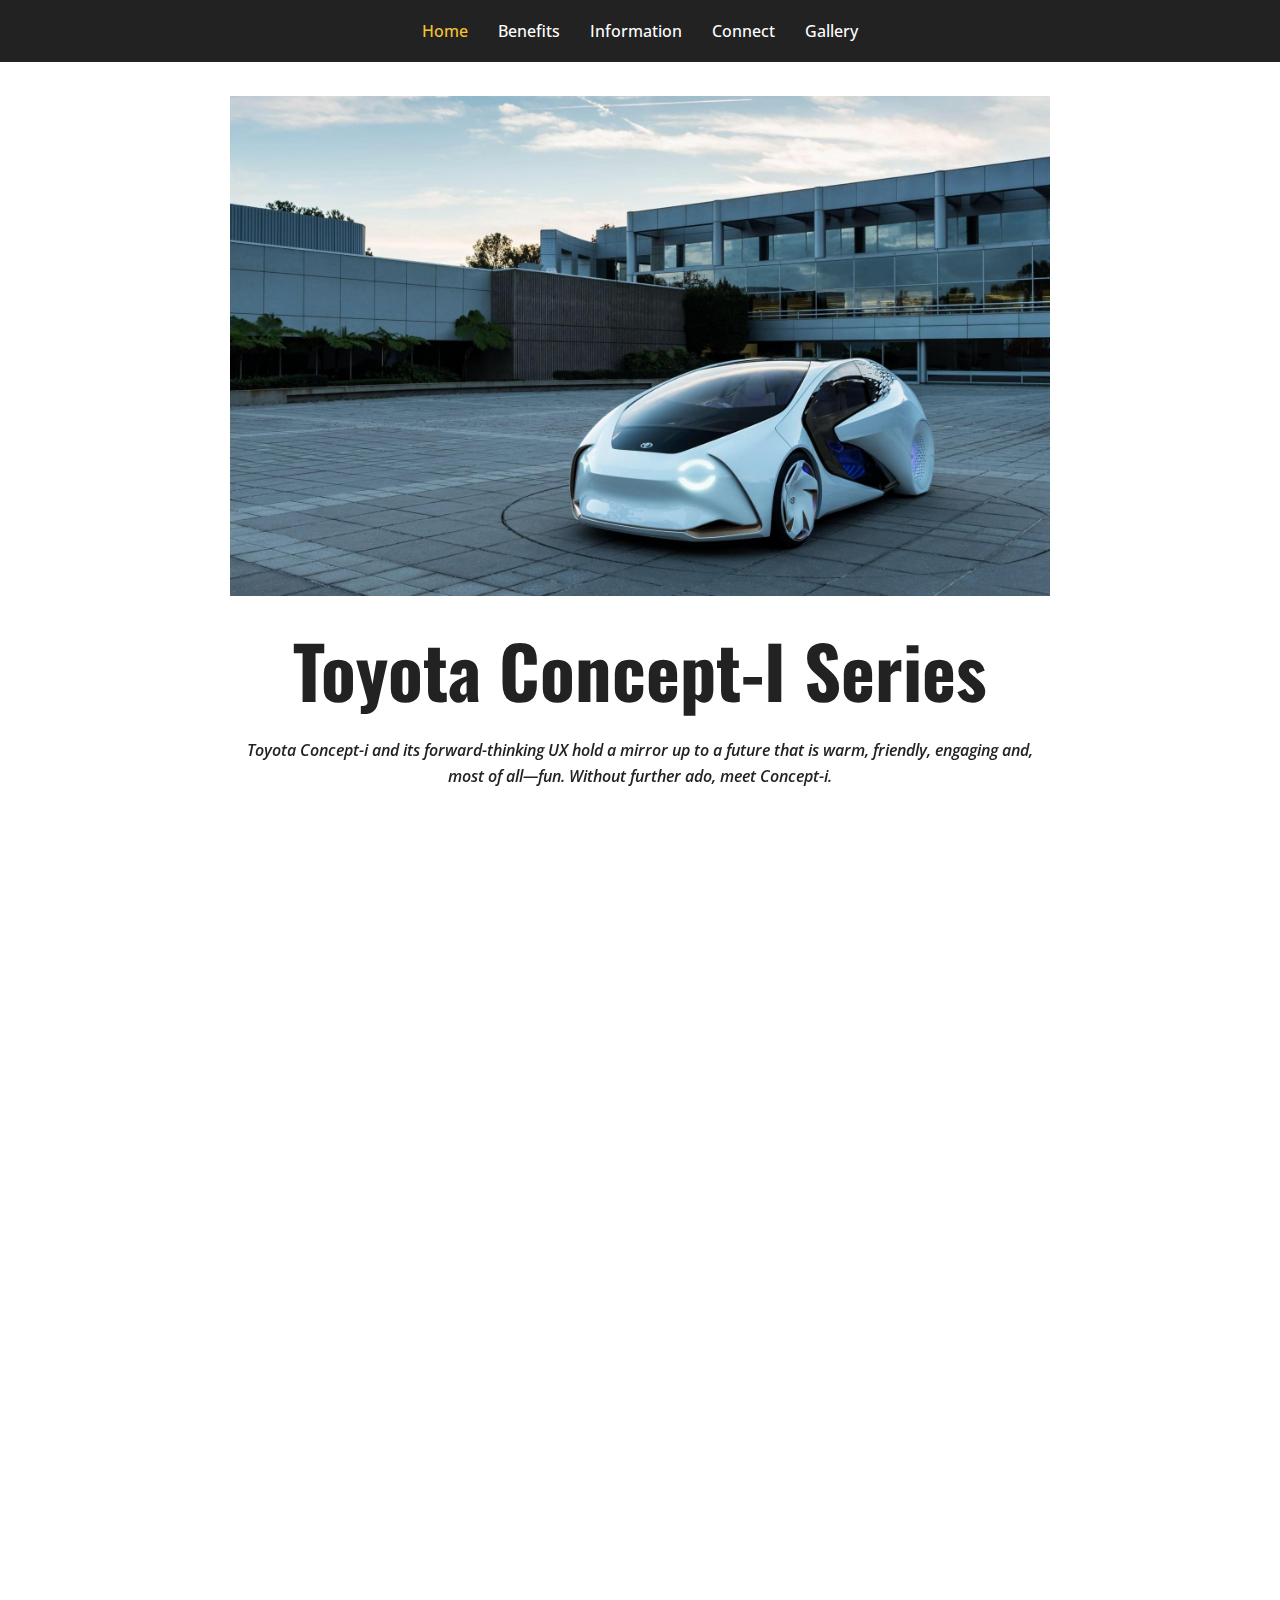
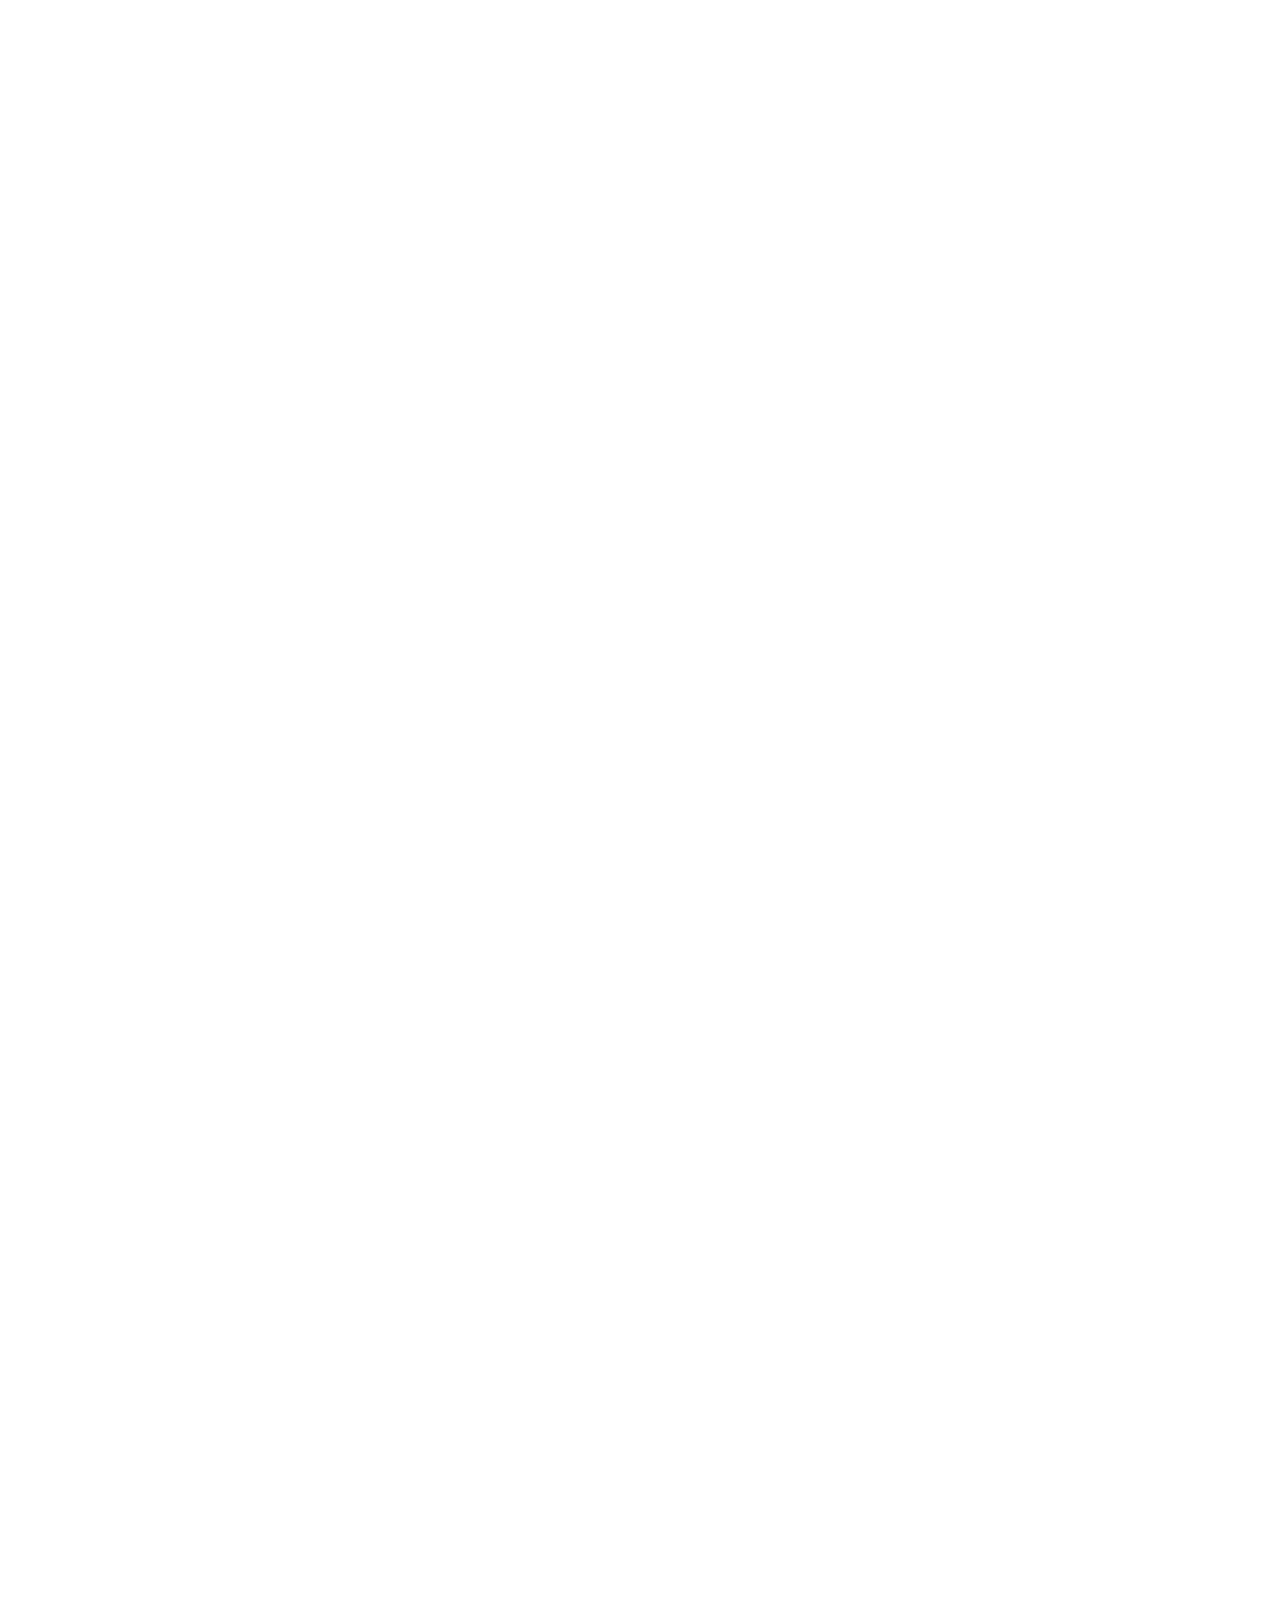
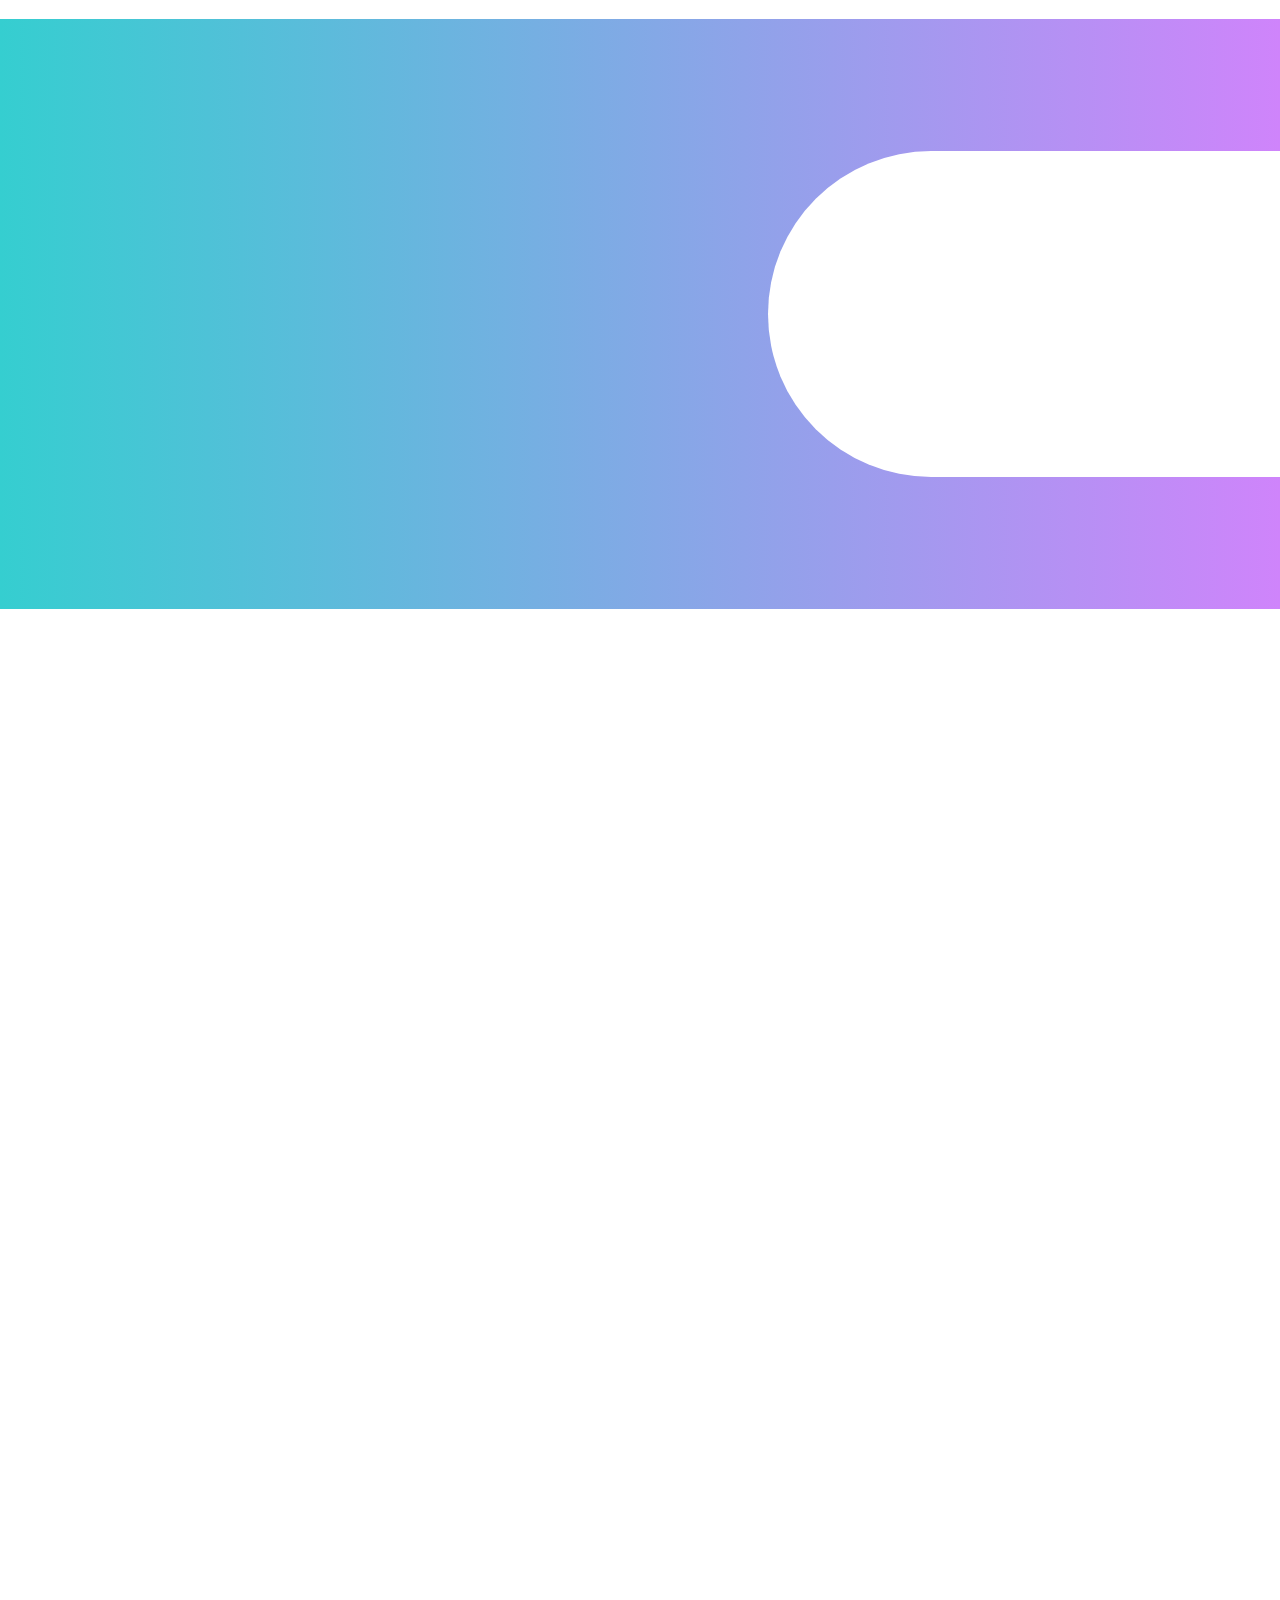
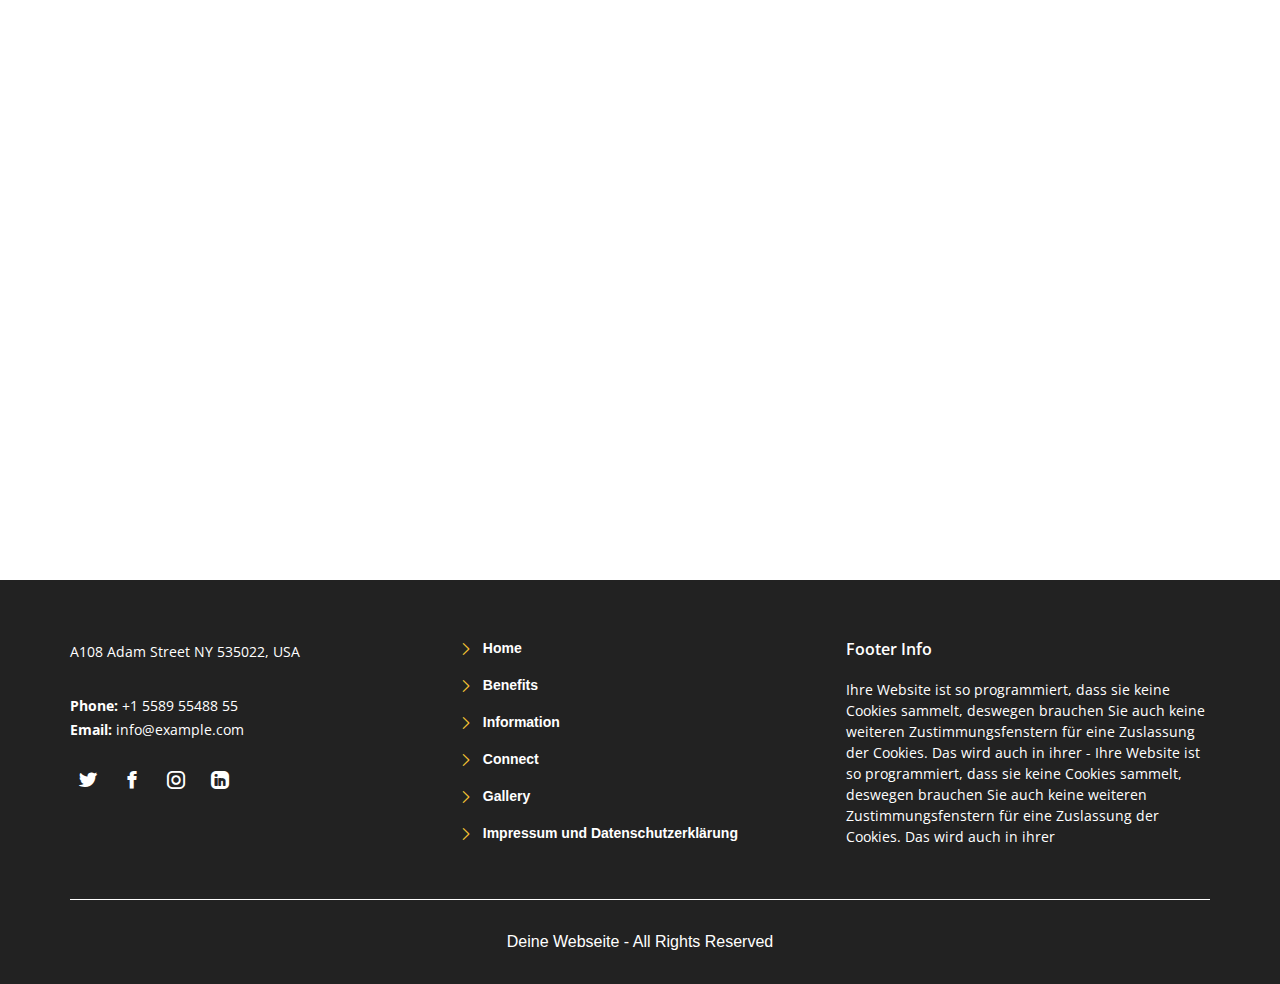
<file: index.html>
<!DOCTYPE html>
<html lang="en">
<head>
  <meta charset="UTF-8">
  <meta http-equiv="X-UA-Compatible" content="IE=edge">
  <meta name="viewport" content="width=device-width, initial-scale=1.0">

  <!-- jQuery -->
  <script src="https://code.jquery.com/jquery-3.6.0.min.js"
    integrity="sha256-/xUj+3OJU5yExlq6GSYGSHk7tPXikynS7ogEvDej/m4=" crossorigin="anonymous" defer></script>

  <!-- Fonts Start -->
  <link href="https://fonts.googleapis.com/css2?family=Open+Sans:ital,wght@0,400;0,600;0,700;1,400;1,600&display=swap"
    rel="stylesheet">
  <link href="https://fonts.googleapis.com/css2?family=Oswald:wght@700&display=swap" rel="stylesheet">
  <link rel="stylesheet" href="fonts/fontello-standart-icons/css/fontello.css">
  <!-- Fonts END -->

  <!-- Gallery -->
  <link rel="stylesheet" href="https://cdn.jsdelivr.net/npm/@fancyapps/ui/dist/fancybox.css" />

  <!-- AOS -->
  <link rel=" stylesheet" href="libs/aos.js/aos.css">

  <!-- Fancybox -->
  <script src="https://cdn.jsdelivr.net/npm/@fancyapps/ui@4.0/dist/fancybox.umd.js" defer></script>

  <!-- AOS -->
  <script src="libs/aos.js/aos.js" defer></script>

  <!-- App.js -->
  <script src="js/app.js" defer></script>

  <link rel="stylesheet" href="css/style.css">
  <title>Main</title>

  <style>
    :root {
      /* Main */
      --mainTextColor: #222;
      --secondaryTextColor: #fff;

      /* Button */
      --buttonBGColor: #222;
      --buttonBGColorHover: #383838;
      --buttonTextColor: #fff;

      /* Header */
      --headerBG: #222;
      --headerTextColor: #fff;

      /* Header Mobile */
      --headerBG-m: transparent;
      --headerTextColor-m: #222;

      --burgerMenuLines: #222;
      --burgerMenuLinesActive: #fff;
      --burgerMenuLinesBG: #222;
      --burgerMenuBG: #fff;

      /* Info Section */
      --shapeBGColor: #fff;

      /* Footer */
      --footerBG: #222;
      --footerTextColor: #fff;
      --linkHover: rgb(247, 194, 51);
    }
  </style>
</head>

<body>
  <div class="wrapper">
    <header class="header">
  <div class="container">
    <div class="header__body">
      <ul class="nav__links">
        <li class="nav__link link">
          <a href="#s-hero" class="link__items">Home</a>
        </li>
        <li class="nav__link link">
          <a href="#s-benefits" class="link__items">Benefits</a>
        </li>
        <li class="nav__link link">
          <a href="#s-info" class="link__items">Information</a>
        </li>
        <li class="nav__link link">
          <a href="#s-connect" class="link__items">Connect</a>
        </li>
        <li class="nav__link link">
          <a href="#s-gallery" class="link__items">Gallery</a>
        </li>
      </ul>

      <div class="burger-menu">
        <div class="burger-menu__button">
          <input class="checkbox" type="checkbox" id="checkbox"></input>
          <label class="burger-menu__lines" for="checkbox">
            <div class="burger-menu__line"></div>
            <div class="burger-menu__line"></div>
            <div class="burger-menu__line"></div>
          </label>
        </div>
        <div class="burger-menu__content"></div>
        <div class="backdrop"></div>
      </div>
    </div>
  </div>
</header>

    <main>
      <section class="hero section-anchor" id="s-hero">
  <div class="container">
    <div class="hero__body">
      <div class="hero__image" data-aos="zoom-in">
        <img class="fancybox-img-single" src="img/section1-img 1.jpg" alt="Hero Image">
      </div>
      <div class="hero__text-content" data-aos="fade-up" data-aos-delay="200">
        <h1 class="hero__title">Toyota Concept-I Series</h1>
        <div class="hero__description">
          Toyota Concept-i and its forward-thinking UX hold a mirror up to a future that is warm, friendly, engaging
          and,
          most of all—fun. Without further ado, meet Concept-i.
        </div>
      </div>
    </div>
  </div>
</section>
      <section class="benefits section-anchor" id="s-benefits">
  <div class="benefits__body">
    <!-- section 1 -->
    <div class="benefits__section section-block section-block_1 section-block_left">

      <!-- left block -->
      <div class="section-block__body_left" data-aos="fade-right">
        <div class="section-block__image">
          <img class="fancybox-img-single" src="img/benefits/section-1__img.jpg" alt="section-block image">
        </div>
      </div>
      <!-- left block -->

      <!-- right block -->
      <div class="section-block__body_right" data-aos="fade-up">
        <div class="section-block__title_wrapper">
          <h2 class="section-block__title">
            The future has arrived.
          </h2>
          <img src="img/section-title_img.png" alt="section-block title image">
        </div>
        <div class="section-block__text">
          While we can't predict the future, we can inspire it. So what will our cars look like and how will they
          function? Will we drive them or will they drive us? That seems to be the question on everyone's mind. Well,
          we have an idea. Cars are for people who want to go to more places safely and efficiently
        </div>
      </div>
      <!-- right block -->
    </div>
    <!-- section 1 -->

    <!-- section 2 -->
    <div class="benefits__section section-block section-block_2 section-block_right">

      <!-- left block -->
      <div class="section-block__body_left" data-aos="fade-left">
        <div class="section-block__image">
          <img class="fancybox-img-single" src="img/benefits/section-2__img.jpg" alt="section-block image">
        </div>
      </div>
      <!-- left block -->

      <!-- right block -->
      <div class="section-block__body_right" data-aos="fade-up">
        <div class="section-block__title_wrapper">
          <h2 class="section-block__title">
            The future has arrived.
          </h2>
        </div>
        <div class="section-block__text">
          While we can't predict the future, we can inspire it. So what will our cars look like and how will they
          function? Will we drive them or will they drive us? That seems to be the question on everyone's mind. Well,
          we have an idea. Cars are for people who want to go to more places safely and efficiently
        </div>
        <button class="section-block__button">
          <a class="section-block__button_link" href="#">learn more</a>
        </button>
      </div>
      <!-- right block -->
    </div>
    <!-- section 2 -->

    <!-- section 3 -->
    <div class="benefits__section section-block section-block_3 section-block_right">

      <!-- left block -->
      <div class="section-block__body_left" data-aos="fade-right">
        <div class="section-block__image">
          <img class="fancybox-img-single" src="img/benefits/section-3__img.jpg" alt="section-block image">
        </div>
      </div>
      <!-- left block -->

      <!-- right block -->
      <div class="section-block__body_right" data-aos="fade-up">
        <div class="section-block__title_wrapper">
          <h2 class="section-block__title">
            The future has arrived.
          </h2>
          <img class="fancybox-img-single" src="img/section-title_img.png" alt="section-block title image">
        </div>
        <div class="section-block__text">
          While we can't predict the future, we can inspire it. So what will our cars look like and how will they
          function? Will we drive them or will they drive us? That seems to be the question on everyone's mind. Well,
          we have an idea. Cars are for people who want to go to more places safely and efficiently
        </div>
      </div>
      <!-- right block -->
    </div>
    <!-- section 3 -->

    <!-- section 4 -->
    <div class="benefits__section section-block section-block_4 section-block_left">

      <!-- left block -->
      <div class="section-block__body_left" data-aos="fade-left">
        <div class="section-block__image">
          <img class="fancybox-img-single" src="img/benefits/section-4__img.jpg" alt="section-block image">
        </div>
      </div>
      <!-- left block -->

      <!-- right block -->
      <div class="section-block__body_right" data-aos="fade-up">
        <div class="section-block__title_wrapper">
          <h2 class="section-block__title">
            The future has arrived.
          </h2>
        </div>
        <div class="section-block__text">
          While we can't predict the future, we can inspire it. So what will our cars look like and how will they
          function? Will we drive them or will they drive us? That seems to be the question on everyone's mind. Well,
          we have an idea. Cars are for people who want to go to more places safely and efficiently
        </div>
        <button class="section-block__button">
          <a class="section-block__button_link" href="#">learn more</a>
        </button>
      </div>
      <!-- right block -->
    </div>
    <!-- section 4 -->
  </div>
</section>
      <section class="info section-anchor" id="s-info">
  <div class="container">
    <div class="info__body">
      <div class="info__title-wrapper">
        <h2 class="info__title" data-aos="fade-left">
          Concept-i puts the “i” in team
        </h2>
      </div>
      <div class="info__text" data-aos="fade-up">
        In the future, we envision you, Yui and the car working together—like teammates. Now, here comes the really fun
        part. Thanks to the car's advanced automated driving technologies, people with all levels of ability can enjoy
        the ride. You're still in charge of the car. However, through biometric sensors throughout the car, Concept-i
        can detect what you're feeling. That information then gets analyzed by the car's AI. That's when the automated
        features kick in.
      </div>
    </div>
  </div>
</section>
      <section class="connect section-anchor" id="s-connect">
  <div class="connect__body">
    <!-- left block -->
    <div class="connect__body_left" data-aos="fade-right">
      <div class="connect__image">
        <img class="fancybox-img-single" src="img/benefits/section-5__img.jpg" alt="connect image">
      </div>
    </div>
    <!-- left block -->

    <!-- right block -->
    <div class="connect__body_right connect__right-block" data-aos="fade-up">
      <div class="connect__title_wrapper">
        <h2 class="connect__title">
          Join us in the future.
        </h2>
        <img src="img/section-title_img.png" alt="connect title image">
      </div>
      <div class="connect__text">
        Check out the recent unveiling of Toyota Concept-i at CES 2017. And if you want even more info, check out our
        recent press release.
      </div>
      <button class="connect__button">
        <a class="connect__button_link" href="#">join now</a>
      </button>
    </div>
    <!-- right block -->
  </div>
</section>
      <section class="gallery section-anchor" id="s-gallery">
  <div class="gallery__body">
    <!-- Text Content -->
    <div class="gallery__text-content text-content" data-aos="fade-right">
      <div class="container gallery__container">
        <div class="text-content__body">
          <div class="text-content__title-wrapper">
            <h2 class="text-content__title-wrapper_title">JOIN US IN THE FUTURE.</h2>
            <img src="img/section-title_img.png" alt="gallery image" class="text-content__title-wrapper_image">
          </div>
          <div class="text-content__text">
            Our vision for the car of the future starts with "Yui."
            Designed from the inside out, Toyota Concept-i is an exciting glimpse into a future mobility that is warm,
            friendly and revolves around you.
          </div>
        </div>
      </div>
    </div>
    <!-- Text Content -->

    <div class="gallery__images">
      <div class="gallery__images_wrapper">
        <!-- column 1 -->
        <div class="gallery_images_image" data-aos="zoom-in">
          <img src="img/section1-img 1.jpg" alt="gallery image">
        </div>
        <div class="gallery_images_image" data-aos="zoom-in">
          <img src="img/benefits/section-1__img.jpg" alt="gallery image">
        </div>
        <div class="gallery_images_image" data-aos="zoom-in">
          <img src="img/benefits/section-2__img.jpg" alt="gallery image">
        </div>
        <!-- column 1 -->

        <!-- column 2 -->
        <div class="gallery_images_image" data-aos="zoom-in">
          <img src="img/benefits/section-3__img.jpg" alt="gallery image">
        </div>
        <div class="gallery_images_image" data-aos="zoom-in">
          <img src="img/benefits/section-4__img.jpg" alt="gallery image">
        </div>
        <div class="gallery_images_image" data-aos="zoom-in">
          <img src="img/benefits/section-5__img.jpg" alt="gallery image">
        </div>
        <!-- column 2 -->
      </div>
    </div>
  </div>
</section>
    </main>

     <footer class=" footer">
   <div class="container">
     <div class="footer--body">
       <div class="footer--top ft">
         <div class="ft--left-item fli ft--items">
           <div class="fli--address">
             A108 Adam Street
             NY 535022, USA
           </div>
           <div class="fli--phone">
             <span class="fli--phone-title">Phone:</span>
             <span class="fli--phone-text fli--text">+1 5589 55488 55</span>
           </div>
           <div class="fli--mail">
             <span class="fli--mail-title ">Email:</span>
             <span class="fli--mail-text fli--text">info@example.com</span>
           </div>
           <div class="fli--social">
             <a href="#" class="fli--social-item">
               <i class="icon-twitter-icon"></i>
             </a>
             <a href="#" class="fli--social-item">
               <i class="icon-facebook-icon"></i>
             </a>
             <a href="#" class="fli--social-item">
               <i class="icon-instagram-icon"></i>
             </a>
             <a href="#" class="fli--social-item">
               <i class="icon-linkedin-icon"></i>
             </a>
           </div>
         </div>
         <div class="ft--center-item fci ft--items">
           <ul class="fci--list">
             <!--START BLOCK Hero-->
             <a href="#s-hero" class="fci--link">
               <i class="icon-arrow-right-icon"></i>
               <span>Home</span>
             </a>
             <!-- END BLOCK Hero-->

             <!--START BLOCK Benefits-->
             <a href="#s-benefits" class="fci--link">
               <i class="icon-arrow-right-icon"></i>
               <span>Benefits</span>
             </a>
             <!-- END BLOCK Benefits-->

             <!--START BLOCK Information-->
             <a href="#s-information" class="fci--link">
               <i class="icon-arrow-right-icon"></i>
               <span>Information</span>
             </a>
             <!-- END BLOCK Information-->

             <!--START BLOCK Connect-->
             <a href="#s-connect" class="fci--link">
               <i class="icon-arrow-right-icon"></i>
               <span>Connect</span>
             </a>
             <!-- END BLOCK Connect-->

             <!--START BLOCK Gallery-->
             <a href="#s-gallery" class="fci--link">
               <i class="icon-arrow-right-icon"></i>
               <span>Gallery</span>
             </a>
             <!-- END BLOCK Gallery-->

             <!--START BLOCK Impressum-->
             <a href="impressum.html" class="fci--link">
               <i class="icon-arrow-right-icon"></i>
               <span>Impressum und Datenschutzerklärung</span>
             </a>
             <!-- END BLOCK Impressum-->
           </ul>
         </div>
         <div class="ft--right-item fri ft--items">
           <h4 class="fri--title">Footer Info</h4>
           <div class="fri--text">
             Ihre Website ist so programmiert, dass sie keine Cookies sammelt, deswegen brauchen Sie auch
             keine
             weiteren
             Zustimmungsfenstern für eine Zuslassung der Cookies. Das wird auch in ihrer - Ihre Website ist
             so
             programmiert, dass sie keine Cookies sammelt, deswegen brauchen Sie auch keine weiteren
             Zustimmungsfenstern
             für eine Zuslassung der Cookies. Das wird auch in ihrer
           </div>
         </div>
       </div>
       <div class="footer--bottom fb">
         <div class="fb--text">
           Deine Webseite - All Rights Reserved
         </div>
       </div>
     </div>
 </footer>
  </div>

</body>

</html>
</file>
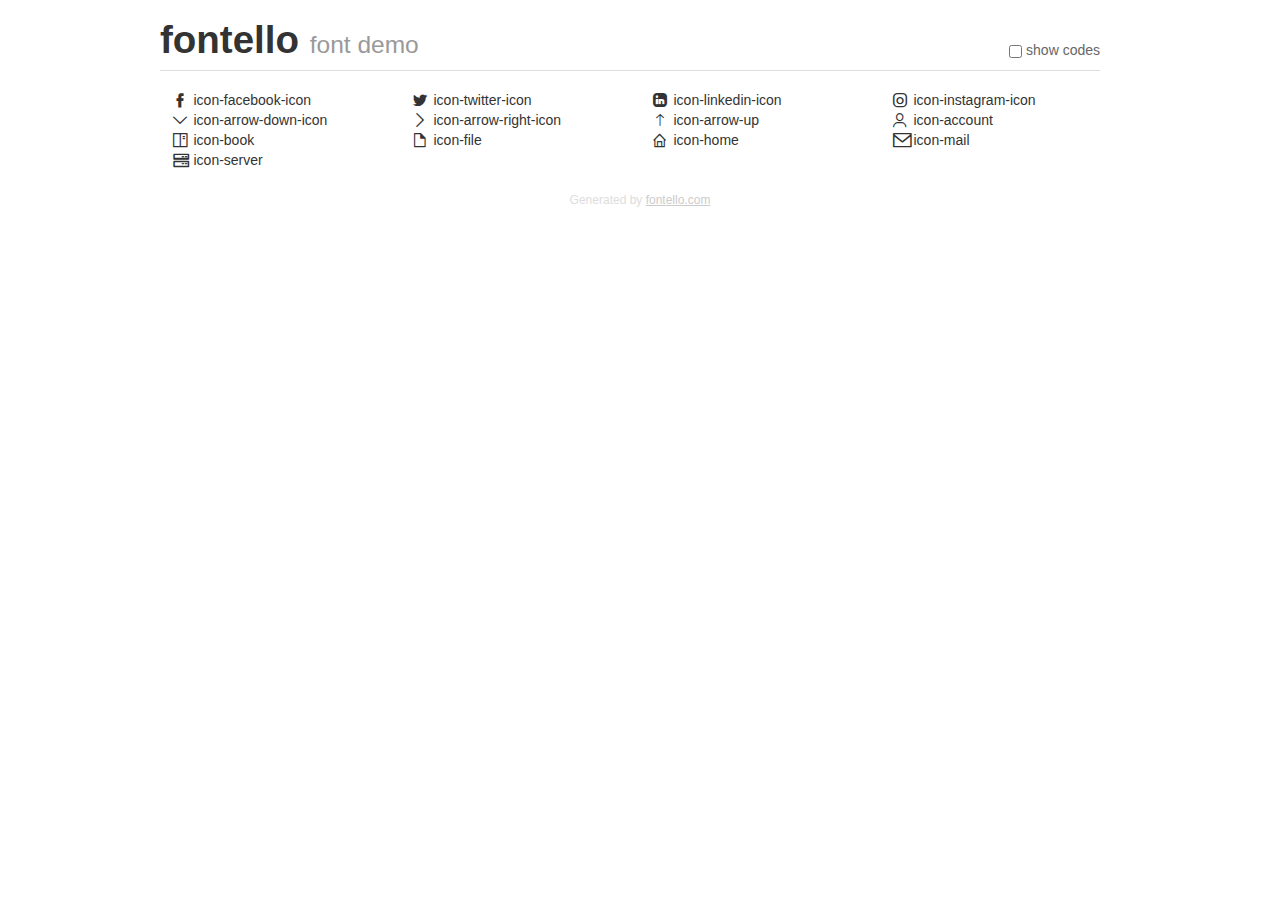
<file: fonts/fontello-standart-icons/demo.html>
<!DOCTYPE html>
<html>
  <head>
  <!--[if lt IE 9]><script language="javascript" type="text/javascript" src="//html5shim.googlecode.com/svn/trunk/html5.js"></script><![endif]-->
  <meta charset="UTF-8">
  <style>
    html {
      font-size: 100%;
      -webkit-text-size-adjust: 100%;
      -ms-text-size-adjust: 100%;
    }
    a:focus {
      outline: thin dotted #333;
      outline: 5px auto -webkit-focus-ring-color;
      outline-offset: -2px;
    }
    a:hover,
    a:active {
      outline: 0;
    }
    input {
      margin: 0;
      font-size: 100%;
      vertical-align: middle;
      *overflow: visible;
      line-height: normal;
    }
    input::-moz-focus-inner {
      padding: 0;
      border: 0;
    }
    body {
      margin: 0;
      font-family: "Helvetica Neue", Helvetica, Arial, sans-serif;
      font-size: 14px;
      line-height: 20px;
      color: #333;
      background-color: #fff;
    }
    a {
      color: #08c;
      text-decoration: none;
    }
    a:hover {
      color: #005580;
      text-decoration: underline;
    }
    .row {
      margin-left: -20px;
      *zoom: 1;
    }
    .row:before,
    .row:after {
      display: table;
      content: "";
      line-height: 0;
    }
    .row:after {
      clear: both;
    }
    .span3 {
      float: left;
      min-height: 1px;
      margin-left: 20px;
      width: 220px;
    }
    .container {
      width: 940px;
      margin-right: auto;
      margin-left: auto;
      *zoom: 1;
    }
    .container:before,
    .container:after {
      display: table;
      content: "";
      line-height: 0;
    }
    .container:after {
      clear: both;
    }
    small {
      font-size: 85%;
    }
    h1 {
      margin: 10px 0;
      font-family: inherit;
      font-weight: bold;
      line-height: 20px;
      color: inherit;
      text-rendering: optimizelegibility;
      line-height: 40px;
      font-size: 38.5px;
    }
    h1 small {
      font-weight: normal;
      line-height: 1;
      color: #999;
      font-size: 24.5px;
    }

    body {
      margin-top: 90px;
    }
    .header {
      position: fixed;
      top: 0;
      left: 50%;
      margin-left: -480px;
      background-color: #fff;
      border-bottom: 1px solid #ddd;
      padding-top: 10px;
      z-index: 10;
    }
    .footer {
      color: #ddd;
      font-size: 12px;
      text-align: center;
      margin-top: 20px;
    }
    .footer a {
      color: #ccc;
      text-decoration: underline;
    }
    .the-icons {
      font-size: 14px;
      line-height: 24px;
    }
    .switch {
      position: absolute;
      right: 0;
      bottom: 10px;
      color: #666;
    }
    .switch input {
      margin-right: 0.3em;
    }
    .codesOn .i-name {
      display: none;
    }
    .codesOn .i-code {
      display: inline;
    }
    .i-code {
      display: none;
    }
    @font-face {
      font-family: 'fontello';
      src: url('./font/fontello.eot?96408352');
      src: url('./font/fontello.eot?96408352#iefix') format('embedded-opentype'),
           url('./font/fontello.woff?96408352') format('woff'),
           url('./font/fontello.ttf?96408352') format('truetype'),
           url('./font/fontello.svg?96408352#fontello') format('svg');
      font-weight: normal;
      font-style: normal;
    }
    .demo-icon {
      font-family: "fontello";
      font-style: normal;
      font-weight: normal;
      speak: never;
     
      display: inline-block;
      text-decoration: inherit;
      width: 1em;
      margin-right: .2em;
      text-align: center;
      /* opacity: .8; */
     
      /* For safety - reset parent styles, that can break glyph codes*/
      font-variant: normal;
      text-transform: none;
     
      /* fix buttons height, for twitter bootstrap */
      line-height: 1em;
     
      /* Animation center compensation - margins should be symmetric */
      /* remove if not needed */
      margin-left: .2em;
     
      /* You can be more comfortable with increased icons size */
      /* font-size: 120%; */
     
      /* Font smoothing. That was taken from TWBS */
      -webkit-font-smoothing: antialiased;
      -moz-osx-font-smoothing: grayscale;
     
      /* Uncomment for 3D effect */
      /* text-shadow: 1px 1px 1px rgba(127, 127, 127, 0.3); */
    }
    </style>
    <link rel="stylesheet" href="css/animation.css"><!--[if IE 7]><link rel="stylesheet" href="css/" + font.fontname + "-ie7.css"><![endif]-->
    <script>
      function toggleCodes(on) {
        var obj = document.getElementById('icons');
      
        if (on) {
          obj.className += ' codesOn';
        } else {
          obj.className = obj.className.replace(' codesOn', '');
        }
      }
    </script>
  </head>
  <body>
    <div class="container header">
      <h1>fontello <small>font demo</small></h1>
      <label class="switch">
        <input type="checkbox" onclick="toggleCodes(this.checked)">show codes
      </label>
    </div>
    <div class="container" id="icons">
      <div class="row">
        <div class="span3" title="Code: 0xe800">
          <i class="demo-icon icon-facebook-icon">&#xe800;</i> <span class="i-name">icon-facebook-icon</span><span class="i-code">0xe800</span>
        </div>
        <div class="span3" title="Code: 0xe801">
          <i class="demo-icon icon-twitter-icon">&#xe801;</i> <span class="i-name">icon-twitter-icon</span><span class="i-code">0xe801</span>
        </div>
        <div class="span3" title="Code: 0xe802">
          <i class="demo-icon icon-linkedin-icon">&#xe802;</i> <span class="i-name">icon-linkedin-icon</span><span class="i-code">0xe802</span>
        </div>
        <div class="span3" title="Code: 0xe803">
          <i class="demo-icon icon-instagram-icon">&#xe803;</i> <span class="i-name">icon-instagram-icon</span><span class="i-code">0xe803</span>
        </div>
      </div>
      <div class="row">
        <div class="span3" title="Code: 0xe804">
          <i class="demo-icon icon-arrow-down-icon">&#xe804;</i> <span class="i-name">icon-arrow-down-icon</span><span class="i-code">0xe804</span>
        </div>
        <div class="span3" title="Code: 0xe805">
          <i class="demo-icon icon-arrow-right-icon">&#xe805;</i> <span class="i-name">icon-arrow-right-icon</span><span class="i-code">0xe805</span>
        </div>
        <div class="span3" title="Code: 0xe806">
          <i class="demo-icon icon-arrow-up">&#xe806;</i> <span class="i-name">icon-arrow-up</span><span class="i-code">0xe806</span>
        </div>
        <div class="span3" title="Code: 0xe807">
          <i class="demo-icon icon-account">&#xe807;</i> <span class="i-name">icon-account</span><span class="i-code">0xe807</span>
        </div>
      </div>
      <div class="row">
        <div class="span3" title="Code: 0xe808">
          <i class="demo-icon icon-book">&#xe808;</i> <span class="i-name">icon-book</span><span class="i-code">0xe808</span>
        </div>
        <div class="span3" title="Code: 0xe809">
          <i class="demo-icon icon-file">&#xe809;</i> <span class="i-name">icon-file</span><span class="i-code">0xe809</span>
        </div>
        <div class="span3" title="Code: 0xe80a">
          <i class="demo-icon icon-home">&#xe80a;</i> <span class="i-name">icon-home</span><span class="i-code">0xe80a</span>
        </div>
        <div class="span3" title="Code: 0xe80b">
          <i class="demo-icon icon-mail">&#xe80b;</i> <span class="i-name">icon-mail</span><span class="i-code">0xe80b</span>
        </div>
      </div>
      <div class="row">
        <div class="span3" title="Code: 0xe80d">
          <i class="demo-icon icon-server">&#xe80d;</i> <span class="i-name">icon-server</span><span class="i-code">0xe80d</span>
        </div>
      </div>
    </div>
    <div class="container footer">Generated by <a href="https://fontello.com">fontello.com</a></div>
  </body>
</html>
</file>
<file: fonts/fontello-standart-icons/css/fontello.css>
@font-face {
  font-family: 'fontello';
  src: url('../font/fontello.eot?8822964');
  src: url('../font/fontello.eot?8822964#iefix') format('embedded-opentype'),
       url('../font/fontello.woff2?8822964') format('woff2'),
       url('../font/fontello.woff?8822964') format('woff'),
       url('../font/fontello.ttf?8822964') format('truetype'),
       url('../font/fontello.svg?8822964#fontello') format('svg');
  font-weight: normal;
  font-style: normal;
}
/* Chrome hack: SVG is rendered more smooth in Windozze. 100% magic, uncomment if you need it. */
/* Note, that will break hinting! In other OS-es font will be not as sharp as it could be */
/*
@media screen and (-webkit-min-device-pixel-ratio:0) {
  @font-face {
    font-family: 'fontello';
    src: url('../font/fontello.svg?8822964#fontello') format('svg');
  }
}
*/
[class^="icon-"]:before, [class*=" icon-"]:before {
  font-family: "fontello";
  font-style: normal;
  font-weight: normal;
  speak: never;

  display: inline-block;
  text-decoration: inherit;
  width: 1em;
  margin-right: .2em;
  text-align: center;
  /* opacity: .8; */

  /* For safety - reset parent styles, that can break glyph codes*/
  font-variant: normal;
  text-transform: none;

  /* fix buttons height, for twitter bootstrap */
  line-height: 1em;

  /* Animation center compensation - margins should be symmetric */
  /* remove if not needed */
  margin-left: .2em;

  /* you can be more comfortable with increased icons size */
  /* font-size: 120%; */

  /* Font smoothing. That was taken from TWBS */
  -webkit-font-smoothing: antialiased;
  -moz-osx-font-smoothing: grayscale;

  /* Uncomment for 3D effect */
  /* text-shadow: 1px 1px 1px rgba(127, 127, 127, 0.3); */
}

.icon-facebook-icon:before { content: '\e800'; } /* '' */
.icon-twitter-icon:before { content: '\e801'; } /* '' */
.icon-linkedin-icon:before { content: '\e802'; } /* '' */
.icon-instagram-icon:before { content: '\e803'; } /* '' */
.icon-arrow-down-icon:before { content: '\e804'; } /* '' */
.icon-arrow-right-icon:before { content: '\e805'; } /* '' */
.icon-arrow-up:before { content: '\e806'; } /* '' */
.icon-account:before { content: '\e807'; } /* '' */
.icon-book:before { content: '\e808'; } /* '' */
.icon-file:before { content: '\e809'; } /* '' */
.icon-home:before { content: '\e80a'; } /* '' */
.icon-mail:before { content: '\e80b'; } /* '' */
.icon-server:before { content: '\e80d'; } /* '' */
</file>
<file: css/style.css>
*,
*::before,
*::after {
  margin: 0;
  padding: 0;
  -webkit-box-sizing: border-box;
          box-sizing: border-box;
}

a {
  text-decoration: none;
  padding: 0;
  margin: 0;
}

a:active {
  text-decoration: none;
}

a:visited {
  text-decoration: none;
}

ul {
  list-style: none;
  padding: 0;
  margin: 0;
}

body {
  font-size: 16px;
  font-family: "Open Sans", sans-serif;
  font-weight: 400;
  color: var(--mainTextColor);
}

html,
body {
  height: 100%;
}

.container {
  max-width: 1180px;
  padding: 0 20px;
  margin: 0 auto;
}

.wrapper {
  display: -webkit-box;
  display: -ms-flexbox;
  display: flex;
  -webkit-box-orient: vertical;
  -webkit-box-direction: normal;
      -ms-flex-direction: column;
          flex-direction: column;
  min-height: 100%;
}

main {
  overflow: hidden;
  -webkit-box-flex: 1;
      -ms-flex: 1 1 auto;
          flex: 1 1 auto;
}

.fancybox__thumbs .carousel__slide .fancybox__thumb::after {
  border-width: 4px !important;
  border-color: #fff;
}

.header {
  position: fixed;
  z-index: 99;
  width: 100%;
  background: var(--headerBG);
}

.header__body {
  display: -webkit-box;
  display: -ms-flexbox;
  display: flex;
  -webkit-box-pack: center;
      -ms-flex-pack: center;
          justify-content: center;
  -webkit-box-align: center;
      -ms-flex-align: center;
          align-items: center;
  padding: 20px 0;
}

.nav__links {
  display: -webkit-box;
  display: -ms-flexbox;
  display: flex;
  -webkit-box-align: center;
      -ms-flex-align: center;
          align-items: center;
}

.nav__link:not(:last-child) {
  margin-right: 30px;
}

.link__items {
  font-family: "Open Sans", sans-serif;
  font-weight: 500;
  font-size: 16px;
  color: var(--headerTextColor);
}

.burger-menu__content {
  position: fixed;
  left: 0px;
  top: 0px;
  z-index: 100;
  width: 300px;
  height: 100vh;
  background: var(--burgerMenuBG);
  -webkit-transition: all 0.3s ease-in-out;
  -o-transition: all 0.3s ease-in-out;
  transition: all 0.3s ease-in-out;
  -webkit-transform: translateX(-300px);
      -ms-transform: translateX(-300px);
          transform: translateX(-300px);
}

.link-active {
  color: var(--linkHover) !important;
}

.burger-menu {
  display: none;
  position: relative;
}

.burger-menu .checkbox {
  display: none;
}

.burger-menu__lines {
  position: relative;
  z-index: 101;
  -webkit-box-sizing: content-box;
          box-sizing: content-box;
  display: block;
  width: 25px;
  padding: 5px;
  border-radius: 50%;
  height: auto;
  cursor: pointer;
}

.burger-menu__lines .burger-menu__line {
  position: relative;
  top: 0;
  height: 2px;
  background-color: var(--burgerMenuLines);
  margin-bottom: 5px;
  -webkit-transition: 0.3s ease all, 0.3s ease top, 0.3s ease width, 0.3s ease right;
  -o-transition: 0.3s ease all, 0.3s ease top, 0.3s ease width, 0.3s ease right;
  transition: 0.3s ease all, 0.3s ease top, 0.3s ease width, 0.3s ease right;
  border-radius: 5px;
}

.burger-menu__lines .burger-menu__line:first-child {
  -webkit-transform-origin: 0;
      -ms-transform-origin: 0;
          transform-origin: 0;
}

.burger-menu__lines .burger-menu__line:last-child {
  margin-bottom: 0;
}

.burger-menu__lines .burger-menu__line:nth-child(2) {
  right: 0;
  width: 25px;
}

.checkbox:checked + .burger-menu__lines::before {
  content: "";
  position: absolute;
  top: -2px;
  left: 1px;
  width: 30px;
  height: 30px;
  border-radius: 100%;
  -webkit-animation: changeColor 0.3s ease-in-out 1 forwards;
          animation: changeColor 0.3s ease-in-out 1 forwards;
}

@-webkit-keyframes changeColor {
  0% {
    background: transparent;
  }

  100% {
    background: var(--burgerMenuLinesBG);
  }
}

@keyframes changeColor {
  0% {
    background: transparent;
  }

  100% {
    background: var(--burgerMenuLinesBG);
  }
}

.checkbox:checked + .burger-menu__lines .burger-menu__line:first-child {
  width: 20px;
  top: 0px;
  left: 4px;
  -webkit-transform: rotateZ(45deg);
      -ms-transform: rotate(45deg);
          transform: rotateZ(45deg);
  background: var(--burgerMenuLinesActive);
}

.checkbox:checked + .burger-menu__lines .burger-menu__line:last-child {
  opacity: 0;
  width: 20px;
  top: -2px;
  left: 0px;
  -webkit-transform: rotateZ(45deg);
      -ms-transform: rotate(45deg);
          transform: rotateZ(45deg);
  background: var(--burgerMenuLinesActive);
}

.checkbox:checked + .burger-menu__lines .burger-menu__line:nth-child(2) {
  width: 20px;
  top: 0px;
  right: -1px;
  -webkit-transform: rotateZ(-45deg);
      -ms-transform: rotate(-45deg);
          transform: rotateZ(-45deg);
  background: var(--burgerMenuLinesActive);
}

.backdrop {
  opacity: 0;
  pointer-events: none;
  position: fixed;
  top: 0px;
  left: 0px;
  z-index: 99;
  width: 100vw;
  height: 100vh;
  background: rgba(0, 0, 0, 0.4);
}

.backdrop-active {
  opacity: 1;
  pointer-events: all;
}

.burger-menu__content {
  padding: 15px;
}

.burger-menu__content .nav__links {
  -webkit-box-orient: vertical;
  -webkit-box-direction: normal;
      -ms-flex-direction: column;
          flex-direction: column;
  -webkit-box-pack: center;
      -ms-flex-pack: center;
          justify-content: center;
  height: 100%;
}

.burger-menu__content .nav__link {
  width: 100%;
  text-align: center;
  margin: 0;
}

.burger-menu__content .nav__link:not(:last-child) {
  margin-bottom: 5px;
}

.burger-menu__content .link__items {
  display: block;
  width: 100%;
  padding: 5px 0;
}

.hero {
  padding-top: 66px;
  padding-bottom: 60px;
}

.hero__body {
  padding-top: 30px;
  display: -webkit-box;
  display: -ms-flexbox;
  display: flex;
  -webkit-box-orient: vertical;
  -webkit-box-direction: normal;
      -ms-flex-direction: column;
          flex-direction: column;
  -webkit-box-pack: center;
      -ms-flex-pack: center;
          justify-content: center;
  text-align: center;
}

.hero__image {
  max-width: 820px;
  width: 100%;
  max-height: 500px;
  height: 100%;
  margin: 0 auto;
  overflow: hidden;
  margin-bottom: 20px;
  cursor: pointer;
}

.hero__image img {
  display: -webkit-box;
  display: -ms-flexbox;
  display: flex;
  max-width: 820px;
  width: 100%;
  max-height: 500px;
  height: 100%;
  -o-object-fit: cover;
     object-fit: cover;
  -webkit-transition: -webkit-transform 0.2s ease-in-out;
  transition: -webkit-transform 0.2s ease-in-out;
  -o-transition: transform 0.2s ease-in-out;
  transition: transform 0.2s ease-in-out;
  transition: transform 0.2s ease-in-out, -webkit-transform 0.2s ease-in-out;
}

.hero__image img:hover {
  -webkit-transform: scale(105%);
      -ms-transform: scale(105%);
          transform: scale(105%);
}

.hero__title {
  font-family: "Oswald";
  font-weight: 700;
  font-size: 72px;
  color: var(--mainTextColor);
  text-transform: capitalize;
  max-width: 820px;
  margin: 0 auto;
  margin-bottom: 15px;
}

.hero__description {
  font-family: "Open Sans";
  font-weight: 600;
  font-size: 16px;
  color: var(--mainTextColor);
  font-style: italic;
  line-height: 1.6;
  margin: 0 auto;
  max-width: 820px;
}

.benefits {
  padding: 60px 0;
}

.benefits__body {
  display: -webkit-box;
  display: -ms-flexbox;
  display: flex;
  -webkit-box-orient: vertical;
  -webkit-box-direction: normal;
      -ms-flex-direction: column;
          flex-direction: column;
}

.benefits__section {
  display: -webkit-box;
  display: -ms-flexbox;
  display: flex;
  -webkit-box-align: center;
      -ms-flex-align: center;
          align-items: center;
}

.benefits__section:not(:last-child) {
  margin-bottom: 150px;
}

.benefits__section:nth-child(even) {
  -webkit-box-orient: horizontal;
  -webkit-box-direction: reverse;
      -ms-flex-direction: row-reverse;
          flex-direction: row-reverse;
}

.benefits__section:nth-child(odd) .section-block__text {
  padding-left: 50px;
}

.section-block_1 .section-block__body_right,
.section-block_3 .section-block__body_right {
  width: 415px;
  margin-left: 60px;
}

.section-block_2 .section-block__body_right,
.section-block_4 .section-block__body_right {
  width: 415px;
  margin-right: 60px;
}

.section-block__image {
  width: 100%;
  max-height: 500px;
  height: 100%;
  overflow: hidden;
  cursor: pointer;
}

.section-block__image img {
  width: 100%;
  max-height: 430px;
  height: 100%;
  -o-object-fit: cover;
     object-fit: cover;
  -webkit-transition: -webkit-transform 0.2s ease-in-out;
  transition: -webkit-transform 0.2s ease-in-out;
  -o-transition: transform 0.2s ease-in-out;
  transition: transform 0.2s ease-in-out;
  transition: transform 0.2s ease-in-out, -webkit-transform 0.2s ease-in-out;
}

.section-block__image img:hover {
  -webkit-transform: scale(105%);
      -ms-transform: scale(105%);
          transform: scale(105%);
}

.section-block__title_wrapper {
  position: relative;
}

.section-block__title_wrapper img {
  position: absolute;
  top: -34px;
  left: -33px;
  width: 106px;
  height: 112px;
  z-index: -1;
}

.section-block__title {
  font-family: "Oswald";
  font-weight: 700;
  font-size: 36px;
  color: var(--mainTextColor);
  margin-bottom: 40px;
}

.section-block__text {
  font-family: "Open Sans";
  font-weight: 400;
  font-size: 16px;
  color: var(--mainTextColor);
  font-style: italic;
  max-width: 341px;
}

.section-block__text:not(:last-child) {
  margin-bottom: 40px;
}

.section-block__button {
  outline: none;
  border: none;
  background: none;
  height: 40px;
}

.section-block__button_link {
  font-family: "Oswald";
  font-weight: 700;
  font-size: 14;
  color: var(--buttonTextColor);
  text-transform: uppercase;
  background: var(--buttonBGColor);
  border-radius: 50px;
  padding: 10px 30px;
}

.section-block__button_link:hover {
  background: var(--buttonBGColorHover);
}

.info {
  margin: 60px 0;
  background-image: -webkit-gradient(linear, right top, left top, from(#cf84fb), to(#35ced0));
  background-image: -o-linear-gradient(right, #cf84fb, #35ced0);
  background-image: linear-gradient(-90deg, #cf84fb, #35ced0);
  position: relative;
}

.info__body {
  display: -webkit-box;
  display: -ms-flexbox;
  display: flex;
  height: 100%;
  -webkit-box-align: center;
      -ms-flex-align: center;
          align-items: center;
  text-align: left;
  margin-right: auto;
  min-height: 590px;
}

.info__title-wrapper {
  display: -webkit-box;
  display: -ms-flexbox;
  display: flex;
  -webkit-box-pack: center;
      -ms-flex-pack: center;
          justify-content: center;
  padding: 110px 15px 110px 60px;
  position: absolute;
  top: 50%;
  -webkit-transform: translateY(-50%);
      -ms-transform: translateY(-50%);
          transform: translateY(-50%);
  right: 0px;
  width: 40%;
  background: var(--shapeBGColor);
  border-top-left-radius: 300px;
  border-bottom-left-radius: 300px;
}

.info__title {
  width: 100%;
  font-family: "Oswald";
  font-weight: 700;
  font-size: 36px;
  color: var(--mainTextColor);
}

.info__text {
  font-family: "Open Sans";
  font-weight: 600;
  font-size: 18px;
  color: var(--secondaryTextColor);
  line-height: 1.6;
  max-width: 45%;
  width: 100%;
  height: 100%;
}

.connect {
  padding: 60px 0;
}

.connect__body {
  display: -webkit-box;
  display: -ms-flexbox;
  display: flex;
  -webkit-box-align: center;
      -ms-flex-align: center;
          align-items: center;
}

.connect__body .coonect__text {
  padding-left: 50px;
}

.connect__body_right {
  width: 415px;
  margin-left: 60px;
}

.connect__image {
  width: 100%;
  max-height: 500px;
  height: 100%;
  overflow: hidden;
  cursor: pointer;
}

.connect__image img {
  width: 100%;
  max-height: 430px;
  height: 100%;
  -o-object-fit: cover;
     object-fit: cover;
  -webkit-transition: -webkit-transform 0.2s ease-in-out;
  transition: -webkit-transform 0.2s ease-in-out;
  -o-transition: transform 0.2s ease-in-out;
  transition: transform 0.2s ease-in-out;
  transition: transform 0.2s ease-in-out, -webkit-transform 0.2s ease-in-out;
}

.connect__image img:hover {
  -webkit-transform: scale(105%);
      -ms-transform: scale(105%);
          transform: scale(105%);
}

.connect__title_wrapper {
  position: relative;
}

.connect__title_wrapper img {
  position: absolute;
  top: -34px;
  left: -33px;
  width: 106px;
  height: 112px;
  z-index: -1;
}

.connect__title {
  font-family: "Oswald";
  font-weight: 700;
  font-size: 36px;
  color: var(--mainTextColor);
  margin-bottom: 40px;
}

.connect__text {
  font-family: "Open Sans";
  font-weight: 400;
  font-size: 16px;
  color: var(--mainTextColor);
  font-style: italic;
  max-width: 341px;
}

.connect__text:not(:last-child) {
  margin-bottom: 40px;
}

.connect__button {
  outline: none;
  border: none;
  background: none;
  height: 40px;
}

.connect__button .connect__button_link {
  font-family: "Oswald";
  font-weight: 700;
  font-size: 14;
  color: var(--buttonTextColor);
  text-transform: uppercase;
  padding: 10px 30px;
  background: var(--buttonBGColor);
  border-radius: 50px;
}

.connect__button .connect__button_link:hover {
  background: var(--buttonBGColorHover);
}

.gallery {
  padding: 60px 0 0;
}

.gallery__container {
  padding: 0 40px;
}

.gallery__images_wrapper {
  display: -webkit-box;
  display: -ms-flexbox;
  display: flex;
  -ms-flex-wrap: wrap;
      flex-wrap: wrap;
  -webkit-box-pack: center;
      -ms-flex-pack: center;
          justify-content: center;
}

.gallery_images_image {
  -webkit-box-flex: 1;
      -ms-flex: 1 0 33%;
          flex: 1 0 33%;
  height: 333px;
  overflow: hidden;
  cursor: pointer;
}

.gallery_images_image img {
  width: 100%;
  height: 100%;
  -o-object-fit: cover;
     object-fit: cover;
  -webkit-transition: -webkit-transform 0.2s ease-in-out;
  transition: -webkit-transform 0.2s ease-in-out;
  -o-transition: transform 0.2s ease-in-out;
  transition: transform 0.2s ease-in-out;
  transition: transform 0.2s ease-in-out, -webkit-transform 0.2s ease-in-out;
}

.gallery_images_image img:hover {
  -webkit-transform: scale(105%);
      -ms-transform: scale(105%);
          transform: scale(105%);
}

.text-content__body {
  display: -webkit-box;
  display: -ms-flexbox;
  display: flex;
  -webkit-box-orient: vertical;
  -webkit-box-direction: normal;
      -ms-flex-direction: column;
          flex-direction: column;
  -webkit-box-pack: center;
      -ms-flex-pack: center;
          justify-content: center;
  max-width: 600px;
}

.text-content__title-wrapper {
  position: relative;
}

.text-content__title-wrapper_title {
  font-family: "Oswald";
  font-weight: 700;
  font-size: 36px;
  color: var(--mainTextColor);
  text-transform: uppercase;
  margin-bottom: 40px;
}

.text-content__title-wrapper_image {
  position: absolute;
  top: -37px;
  left: -40px;
  z-index: -1;
  width: 115px;
  height: 115px;
}

.text-content__text {
  font-family: "Open Sans";
  font-weight: 400;
  font-size: 16px;
  color: var(--mainTextColor);
  line-height: 1.6;
  margin-bottom: 60px;
}

.footer {
  background-color: var(--footerBG);
  padding: 60px 0 0;
  font-family: "Open Sans", sans-serif;
  font-weight: 400;
  color: var(--footerTextColor);
}

.footer--body {
  display: -webkit-box;
  display: -ms-flexbox;
  display: flex;
  -webkit-box-orient: vertical;
  -webkit-box-direction: normal;
      -ms-flex-direction: column;
          flex-direction: column;
}

.footer--top {
  display: -webkit-box;
  display: -ms-flexbox;
  display: flex;
  -webkit-box-align: start;
      -ms-flex-align: start;
          align-items: flex-start;
  margin: -12px;
  margin-bottom: 40px;
}

.ft--items {
  -webkit-box-flex: 1;
      -ms-flex: 1 0 33%;
          flex: 1 0 33%;
  padding: 12px;
}

.ft--left-item {
  display: -webkit-box;
  display: -ms-flexbox;
  display: flex;
  -webkit-box-orient: vertical;
  -webkit-box-direction: normal;
      -ms-flex-direction: column;
          flex-direction: column;
  -webkit-box-align: start;
      -ms-flex-align: start;
          align-items: flex-start;
}

.fli--logo {
  display: -webkit-box;
  display: -ms-flexbox;
  display: flex;
  -webkit-box-align: center;
      -ms-flex-align: center;
          align-items: center;
  margin-bottom: 20px;
  cursor: pointer;
}

.fli--logo img {
  display: block;
  width: auto;
  max-height: 36px;
}

.fli--logo-text {
  font-size: 28px;
}

.fli--address {
  font-size: 14px;
  line-height: 24px;
  margin-bottom: 0;
  margin-bottom: 30px;
}

.fli--phone-title {
  font-weight: 700;
  font-size: 14px;
  line-height: 24px;
  margin-bottom: 0;
}

.fli--text {
  font-weight: 400;
  font-size: 14px;
  line-height: 24px;
  margin-bottom: 0;
}

.fli--mail {
  font-weight: 700;
  font-size: 14px;
  line-height: 24px;
  margin-bottom: 0;
  margin-bottom: 20px;
}

.fli--social {
  display: -webkit-box;
  display: -ms-flexbox;
  display: flex;
}

.fli--social-item {
  display: block;
  line-height: 1;
  padding: 8px 0;
  border-radius: 4px;
  text-align: center;
  width: 36px;
  height: 36px;
  -webkit-transition: all 0.3s ease-in-out;
  -o-transition: all 0.3s ease-in-out;
  transition: all 0.3s ease-in-out;
}

.fli--social-item:hover {
  background: var(--footerTextColor);
  text-decoration: none;
}

.fli--social-item:hover i {
  color: var(--footerBG);
}

.fli--social-item:not(:last-child) {
  margin-right: 8px;
}

.fli--social-item i {
  font-size: 18px;
  color: var(--footerTextColor);
  -webkit-transition: all 0.3s ease-in-out;
  -o-transition: all 0.3s ease-in-out;
  transition: all 0.3s ease-in-out;
}

.fci--list {
  display: -webkit-box;
  display: -ms-flexbox;
  display: flex;
  -webkit-box-orient: vertical;
  -webkit-box-direction: normal;
      -ms-flex-direction: column;
          flex-direction: column;
  -webkit-box-align: start;
      -ms-flex-align: start;
          align-items: flex-start;
}

.fci--list a {
  color: var(--footerTextColor);
}

.fci--link {
  display: -webkit-box;
  display: -ms-flexbox;
  display: flex;
  -webkit-box-align: center;
      -ms-flex-align: center;
          align-items: center;
}

.fci--link {
  -webkit-box-align: center;
      -ms-flex-align: center;
          align-items: center;
}

.fci--link span {
  font-family: "Raleways", sans-serif;
  font-weight: 600;
  font-size: 14px;
  line-height: 1;
}

.fci--link span:hover {
  color: var(--linkHover);
}

.fci--link:not(:last-child) {
  margin-bottom: 20px;
}

.fci--link i {
  font-size: 12px;
  color: var(--linkHover);
  margin-right: 8px;
}

.fri--title {
  font-weight: 600;
  font-size: 16px;
  line-height: 1.2;
  color: var(--footerTextColor);
  margin-bottom: 20px;
}

.fri--text {
  font-size: 14px;
  line-height: 1.5;
}

.footer--bottom {
  padding: 30px 0;
  display: -webkit-box;
  display: -ms-flexbox;
  display: flex;
  -webkit-box-pack: center;
  -ms-flex-pack: center;
  justify-content: center;
  -webkit-box-align: center;
  -ms-flex-align: center;
  align-items: center;
  border-top: 1px solid var(--footerTextColor);
  text-align: center;
  font-family: Roboto, sans-serif;
  font-weight: 400;
  font-size: 16px;
  line-height: 1.5;
  color: var(--footerTextColor);
}

@media only screen and (min-width: 1400px) {
  .section-block__body_right {
    max-width: 600px;
    width: 100% !important;
  }

  .section-block__text {
    max-width: 100%;
    width: 100%;
  }

  .connect__body_right {
    max-width: 600px;
    width: 100% !important;
  }

  .connect__text {
    max-width: 100%;
    width: 100%;
  }
}

@media only screen and (min-width: 1900px) {
  .gallery_images_image {
    height: 500px;
  }
}

@media only screen and (min-width: 3000px) {
  .gallery_images_image {
    height: 800px;
  }
}

@media only screen and (max-width: 992px) {
  .header {
    background: var(--headerBG-m);
  }

  .link__items {
    color: var(--headerTextColor-m);
  }

  .burger-menu {
    display: block;
    margin-left: auto;
  }

  .header {
    background: rgba(255, 255, 255, 0.8);
  }

  .hero__body {
    padding-top: 0px;
  }

  .gallery_images_image {
    -webkit-box-flex: 1;
        -ms-flex: 1 0 50%;
            flex: 1 0 50%;
  }
}

@media only screen and (max-width: 917px) {
  .benefits__section {
    -webkit-box-orient: vertical !important;
    -webkit-box-direction: normal !important;
        -ms-flex-direction: column !important;
            flex-direction: column !important;
    padding: 0 20px !important;
  }

  .section-block__image {
    margin-bottom: 60px;
  }

  .section-block__body_right {
    margin-left: 0 !important;
    margin-right: 0 !important;
    max-width: 100%;
    width: 100% !important;
  }

  .section-block_1 .section-block__body_right,
  .section-block_3 .section-block__body_right {
    max-width: 95%;
  }

  .section-block__title_wrapper img {
    position: absolute;
    top: -19px;
    left: -26px;
    width: 90px;
    height: 91px;
  }

  .section-block__text {
    max-width: 100%;
  }

  .info {
    padding: 60px 0;
    margin: 0;
  }

  .info__body {
    -webkit-box-orient: vertical;
    -webkit-box-direction: normal;
        -ms-flex-direction: column;
            flex-direction: column;
    min-height: auto;
  }

  .info__title-wrapper {
    text-align: center;
    width: 100%;
    margin-bottom: 40px;
    position: relative;
    top: 0;
    left: 0;
    -webkit-transform: translateY(0);
        -ms-transform: translateY(0);
            transform: translateY(0);
    padding: 0;
    background: none;
    border-top-left-radius: 0;
    border-bottom-left-radius: 0;
  }

  .info__title {
    color: var(--secondaryTextColor);
  }

  .info__text {
    max-width: 100%;
    font-size: 16px;
  }

  .connect__body {
    -webkit-box-orient: vertical !important;
    -webkit-box-direction: normal !important;
        -ms-flex-direction: column !important;
            flex-direction: column !important;
    padding: 0 20px !important;
  }

  .connect__body_right {
    margin-left: 0 !important;
    margin-right: 0 !important;
    max-width: 95%;
    width: 100% !important;
    margin-bottom: 60px;
    -webkit-box-ordinal-group: 2;
        -ms-flex-order: 1;
            order: 1;
  }

  .connect__body_left {
    -webkit-box-ordinal-group: 3;
        -ms-flex-order: 2;
            order: 2;
  }

  .connect__title_wrapper img {
    position: absolute;
    top: -19px;
    left: -26px;
    width: 90px;
    height: 91px;
  }

  .connect__text {
    max-width: 100%;
  }
}

@media only screen and (max-width: 900px) {
  .footer--top {
    -ms-flex-wrap: wrap;
        flex-wrap: wrap;
  }

  .ft--items {
    -webkit-box-flex: 1;
        -ms-flex: 1 0 50%;
            flex: 1 0 50%;
  }

  .ft--items:first-child {
    margin-bottom: 40px;
  }
}

@media only screen and (max-width: 800px) {
  .hero__title {
    font-size: 56px;
  }
}

@media only screen and (max-width: 768px) {
  .section-block__button {
    width: 100%;
  }

  .section-block__button_link {
    display: block;
    width: 100%;
  }

  .connect__button {
    width: 100%;
  }

  .connect__button_link {
    display: block;
    width: 100%;
  }
}

@media only screen and (max-width: 748px) {
  .gallery_images_image {
    -webkit-box-flex: 1;
        -ms-flex: 1 0 100%;
            flex: 1 0 100%;
  }
}

@media only screen and (max-width: 700px) {
  .hero {
    padding-bottom: 30px;
  }

  .info {
    margin: 30px 0;
  }

  .connect {
    padding: 60px 0 30px;
  }

  .gallery {
    padding: 30px 0 0;
  }
}

@media only screen and (max-width: 615px) {
  .ft--items {
    -webkit-box-flex: 1;
        -ms-flex: 1 0 100%;
            flex: 1 0 100%;
  }

  .ft--items:first-child {
    margin-bottom: 0;
  }

  .ft--items:not(:last-child) {
    margin-bottom: 40px;
  }
}

@media only screen and (max-width: 600px) {
  .hero__title {
    font-size: 36px;
  }

  .benefits__section:nth-child(odd) .section-block__text {
    padding-left: 0;
  }

  .connect__text {
    padding-left: 0 !important;
  }
}

@media only screen and (max-width: 550px) {
  .benefits__section:not(:last-child) {
    margin-bottom: 80px;
  }
}

@media only screen and (max-width: 400px) {
  .burger-menu__content {
    width: 100vw;
  }

  .section-block__title {
    font-size: 28px;
    margin-bottom: 25px;
  }

  .section-block__title_wrapper img {
    position: absolute;
    top: -19px;
    left: -21px;
    width: 73px;
    height: 78px;
  }

  .section-block__text:not(:last-child) {
    margin-bottom: 25px;
  }

  .info__title {
    font-size: 28px;
  }

  .connect__body_right {
    margin-bottom: 40px;
  }

  .connect__title {
    font-size: 28px;
    margin-bottom: 25px;
  }

  .connect__title_wrapper img {
    position: absolute;
    top: -19px;
    left: -21px;
    width: 73px;
    height: 78px;
  }

  .connect__text:not(:last-child) {
    margin-bottom: 25px;
  }

  .text-content__title-wrapper_title {
    font-size: 28px;
    margin-bottom: 25px;
  }

  .text-content__text {
    margin-bottom: 35px;
  }

  .text-content__title-wrapper_image {
    position: absolute;
    top: -19px;
    left: -21px;
    width: 73px;
    height: 78px;
  }
}
</file>
<file: fonts/fontello-standart-icons/css/animation.css>
/*
   Animation example, for spinners
*/
.animate-spin {
  -moz-animation: spin 2s infinite linear;
  -o-animation: spin 2s infinite linear;
  -webkit-animation: spin 2s infinite linear;
  animation: spin 2s infinite linear;
  display: inline-block;
}
@-moz-keyframes spin {
  0% {
    -moz-transform: rotate(0deg);
    -o-transform: rotate(0deg);
    -webkit-transform: rotate(0deg);
    transform: rotate(0deg);
  }

  100% {
    -moz-transform: rotate(359deg);
    -o-transform: rotate(359deg);
    -webkit-transform: rotate(359deg);
    transform: rotate(359deg);
  }
}
@-webkit-keyframes spin {
  0% {
    -moz-transform: rotate(0deg);
    -o-transform: rotate(0deg);
    -webkit-transform: rotate(0deg);
    transform: rotate(0deg);
  }

  100% {
    -moz-transform: rotate(359deg);
    -o-transform: rotate(359deg);
    -webkit-transform: rotate(359deg);
    transform: rotate(359deg);
  }
}
@-o-keyframes spin {
  0% {
    -moz-transform: rotate(0deg);
    -o-transform: rotate(0deg);
    -webkit-transform: rotate(0deg);
    transform: rotate(0deg);
  }

  100% {
    -moz-transform: rotate(359deg);
    -o-transform: rotate(359deg);
    -webkit-transform: rotate(359deg);
    transform: rotate(359deg);
  }
}
@-ms-keyframes spin {
  0% {
    -moz-transform: rotate(0deg);
    -o-transform: rotate(0deg);
    -webkit-transform: rotate(0deg);
    transform: rotate(0deg);
  }

  100% {
    -moz-transform: rotate(359deg);
    -o-transform: rotate(359deg);
    -webkit-transform: rotate(359deg);
    transform: rotate(359deg);
  }
}
@keyframes spin {
  0% {
    -moz-transform: rotate(0deg);
    -o-transform: rotate(0deg);
    -webkit-transform: rotate(0deg);
    transform: rotate(0deg);
  }

  100% {
    -moz-transform: rotate(359deg);
    -o-transform: rotate(359deg);
    -webkit-transform: rotate(359deg);
    transform: rotate(359deg);
  }
}
</file>
